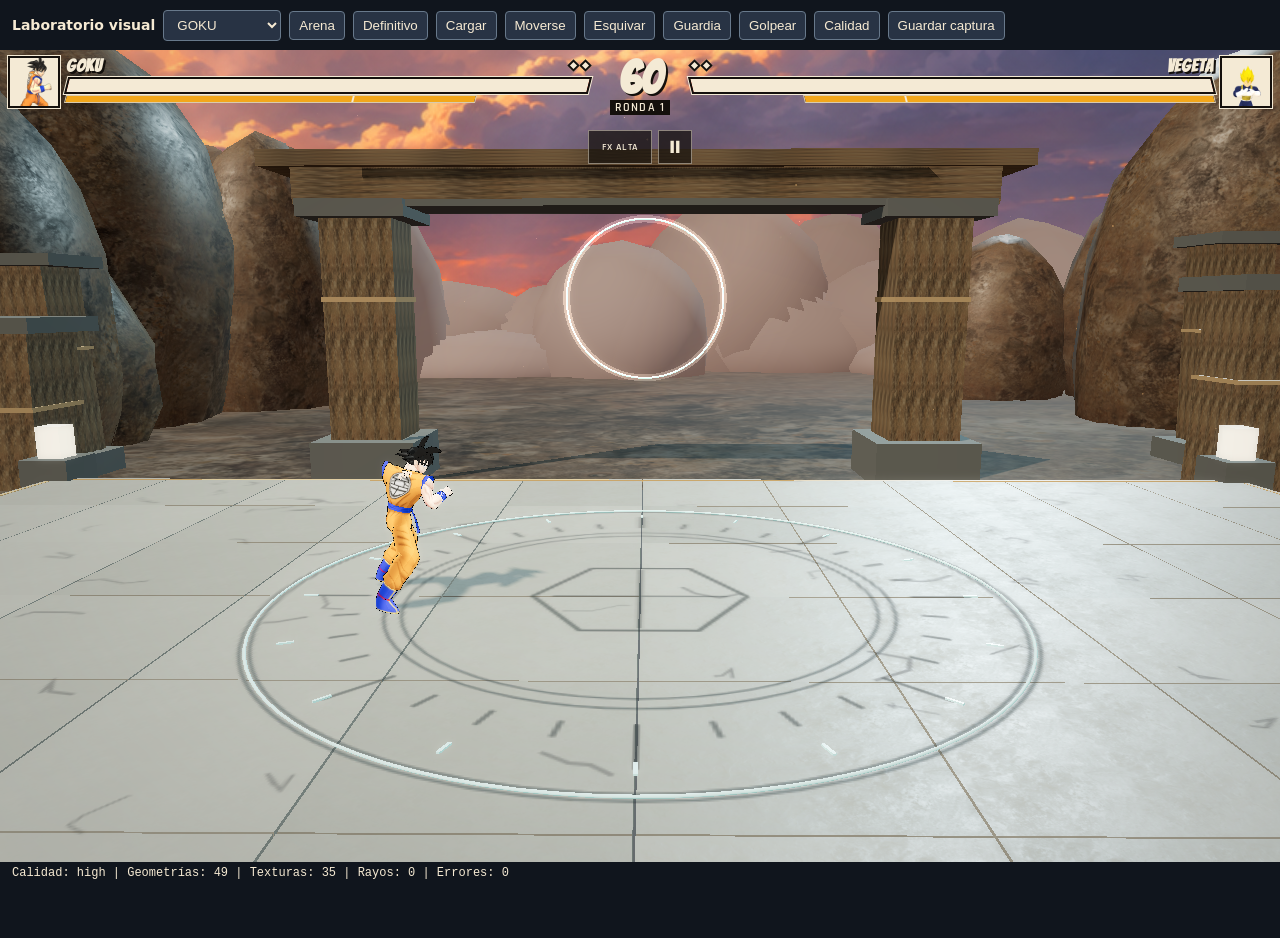
<file: tests/visual-lab.html>
<!doctype html>
<html lang="es"><meta charset="utf-8"><meta name="viewport" content="width=device-width,initial-scale=1">
<title>Anime Clash — laboratorio visual</title>
<style>body{margin:0;background:#10151d;color:#f6ead3;font:14px system-ui}header{height:50px;display:flex;align-items:center;gap:8px;padding:0 12px;flex-wrap:wrap}button,select{background:#283344;color:inherit;border:1px solid #68798b;padding:6px 9px;border-radius:4px;cursor:pointer}iframe{width:100%;height:calc(100vh - 88px);border:0;display:block}output{display:block;height:30px;padding:4px 12px;font:12px monospace}#errors{color:#ff8f7e}</style>
<header><strong>Laboratorio visual</strong><select id="fighter" aria-label="Luchador"></select><button id="stage">Arena</button><button id="ult">Definitivo</button><button id="charge">Cargar</button><button id="run">Moverse</button><button id="dash">Esquivar</button><button id="guard">Guardia</button><button id="attack">Golpear</button><button id="quality">Calidad</button><button id="save">Guardar captura</button></header>
<iframe id="game" src="../index.html" title="Vista previa del juego"></iframe>
<output id="metrics">Cargando…</output><output id="errors"></output>
<script>
const frame=document.querySelector('iframe'), select=document.querySelector('select');
let game,win,mode='arena',ready=false,errors=[],startedAt=0;
const metrics=document.querySelector('#metrics');
frame.addEventListener('load',()=>{
 win=frame.contentWindow;
 win.addEventListener('error',e=>{errors.push(e.message);document.querySelector('#errors').textContent=errors.join(' | ')});
 const original=win.console.error.bind(win.console);
 win.console.error=(...args)=>{errors.push(args.map(String).join(' ').slice(0,220));document.querySelector('#errors').textContent=errors.join(' | ');original(...args)};
 const wait=setInterval(()=>{
  if(!win.game||!win.document.querySelector('#loading-screen').classList.contains('hidden'))return;
  clearInterval(wait);game=win.game;win.soundManager.muted=true;
  for(const [key,s] of Object.entries(win.FIGHTER_STATS))select.add(new Option(s.label,key));
  start();ready=true;
 },200);
});
function start(){
 if(!game)return;
 game.mode='cpu';game.applyGraphics('high');game.startMatch(select.value||'goku','vegeta');
 win.document.querySelectorAll('.overlay').forEach(e=>e.classList.add('hidden'));
 game.tasks=[];game.state='fighting';game.ai.update=()=>{};game.matchTimer=60;
 game.player.position.set(-3,0,0);game.enemy.position.set(3,0,0);game.input.reset();
 game.player.ki=100;game.enemy.ki=100;mode='arena';startedAt=performance.now();
}
select.onchange=start;document.querySelector('#stage').onclick=start;
document.querySelector('#ult').onclick=()=>{start();game.player.triggerUltimate(game.enemy);mode='ultimate'};
document.querySelector('#charge').onclick=()=>{start();mode='charge'};
document.querySelector('#run').onclick=()=>{start();mode='run'};
document.querySelector('#dash').onclick=()=>{start();mode='dash'};
document.querySelector('#guard').onclick=()=>{start();mode='guard'};
document.querySelector('#attack').onclick=()=>{start();game.enemy.position.x=-1;mode='attack'};
document.querySelector('#quality').onclick=()=>{const modes=['high','medium','low'];game.applyGraphics(modes[(modes.indexOf(game.graphicsMode)+1)%3])};
document.querySelector('#save').onclick=()=>{
 game.presentation.render(0,mode==='ultimate'?1:0);
 const a=document.createElement('a');a.download='anime-clash-'+(select.value||'arena')+'.png';a.href=game.renderer.domElement.toDataURL('image/png');a.click();
};
function tick(now){
 requestAnimationFrame(tick);if(!ready)return;
 game.matchTimer=60;game.player.health=game.player.maxHealth;game.enemy.health=game.enemy.maxHealth;
 game.enemy.invuln=5;
 if(mode==='ultimate' && game.player.stateTimer>game.player.stats.ult.windup+.35){game.state='paused';mode='frozen';}
 if(mode==='charge')game.player.chargeKi(true);
 if(mode==='run' || mode==='guard'){
  const phase=(now-startedAt)/620;
  const x=-3+Math.sin(phase)*1.7, z=Math.sin(phase*.5)*1.8;
  game.input.moveVector.x=Math.max(-.8,Math.min(.8,(x-game.player.position.x)*4));
  game.input.moveVector.z=Math.max(-.8,Math.min(.8,(z-game.player.position.z)*4));
  game.input.actions.guard=mode==='guard';
 }
 if(mode==='dash'){
  const z=game.player.position.z;
  game.player.dash(0,z>.8?-1:1,game.enemy);
 }
 if(mode==='attack'){game.player.ki=100;game.player.attack(game.enemy);}
 metrics.textContent='Calidad: '+game.graphicsMode+' | Geometrías: '+game.renderer.info.memory.geometries+' | Texturas: '+game.renderer.info.memory.textures+' | Rayos: '+game.vfx.beams.length+' | Errores: '+errors.length;
}tick();
</script></html>
</file>
